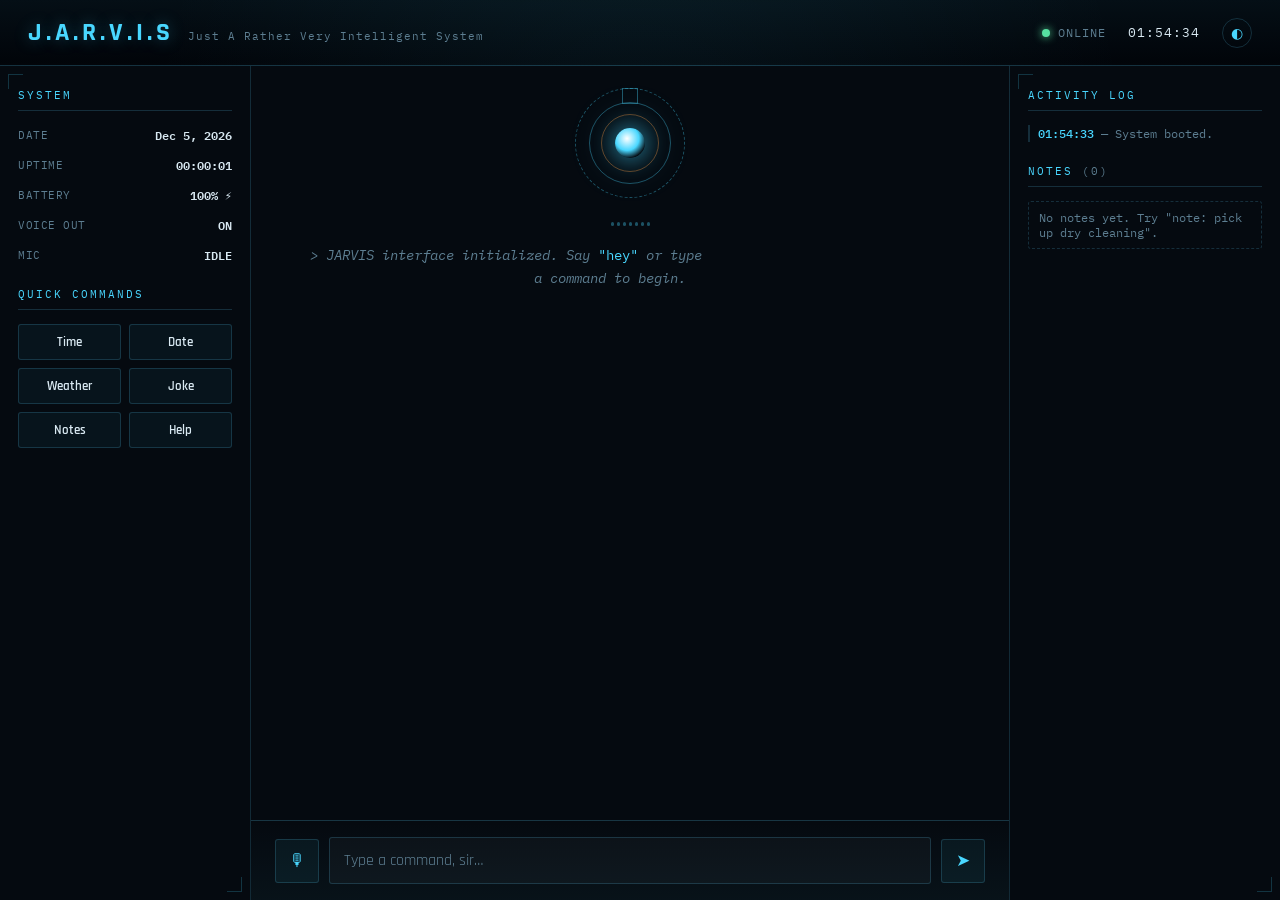
<file: index.html>
<!DOCTYPE html>
<html lang="en">

<head>
    <meta charset="UTF-8">
    <meta name="viewport" content="width=device-width, initial-scale=1.0">
    <title>J.A.R.V.I.S — Interface</title>
    <link rel="preconnect" href="https://fonts.googleapis.com">
    <link
        href="https://fonts.googleapis.com/css2?family=Rajdhani:wght@500;600;700&family=IBM+Plex+Mono:wght@400;500&display=swap"
        rel="stylesheet">
    <link rel="stylesheet" href="styles.css">
</head>

<body>

    <canvas id="grid-canvas"></canvas>

    <div id="jarvis-shell">

        <!-- ============ TOP BAR ============ -->
        <header id="topbar">
            <div class="brand">
                <span class="brand-mark">J.A.R.V.I.S</span>
                <span class="brand-sub">Just A Rather Very Intelligent System</span>
            </div>
            <div class="status-cluster">
                <div class="status-item">
                    <span class="status-dot" id="status-dot"></span>
                    <span id="status-label">STANDBY</span>
                </div>
                <div class="status-item" id="clock-item">
                    <span id="clock">--:--:--</span>
                </div>
                <button id="theme-toggle" title="Switch palette">◐</button>
            </div>
        </header>

        <!-- ============ MAIN GRID ============ -->
        <main id="main-grid">

            <!-- LEFT: system readouts -->
            <aside id="panel-left" class="hud-panel">
                <div class="panel-title">SYSTEM</div>
                <ul class="readout-list">
                    <li><span>DATE</span><b id="readout-date">—</b></li>
                    <li><span>UPTIME</span><b id="readout-uptime">00:00:00</b></li>
                    <li><span>BATTERY</span><b id="readout-battery">—</b></li>
                    <li><span>VOICE OUT</span><b id="readout-voice">ON</b></li>
                    <li><span>MIC</span><b id="readout-mic">IDLE</b></li>
                </ul>

                <div class="panel-title">QUICK COMMANDS</div>
                <div class="quick-grid">
                    <button class="quick-btn" data-cmd="what time is it">Time</button>
                    <button class="quick-btn" data-cmd="what's the date">Date</button>
                    <button class="quick-btn" data-cmd="weather in Rawalpindi">Weather</button>
                    <button class="quick-btn" data-cmd="tell me a joke">Joke</button>
                    <button class="quick-btn" data-cmd="show notes">Notes</button>
                    <button class="quick-btn" data-cmd="help">Help</button>
                </div>
            </aside>

            <!-- CENTER: reactor + conversation -->
            <section id="panel-center">
                <div id="reactor-wrap">
                    <div id="reactor">
                        <div class="ring ring-1"></div>
                        <div class="ring ring-2"></div>
                        <div class="ring ring-3"></div>
                        <div id="reactor-core"></div>
                    </div>
                    <div id="waveform">
                        <span></span><span></span><span></span><span></span><span></span><span></span><span></span>
                    </div>
                </div>

                <div id="jarvis-output">
                    <div id="output-area">
                        <div class="jarvis-response boot-line">JARVIS interface initialized. Say <em>"hey"</em> or type
                            a command to begin.</div>
                    </div>
                </div>

                <div id="jarvis-input">
                    <button id="mic-btn" title="Voice input">🎙</button>
                    <input type="text" id="user-input" placeholder="Type a command, sir…" autocomplete="off" />
                    <button id="send-btn" title="Send">➤</button>
                </div>
            </section>

            <!-- RIGHT: log / notes -->
            <aside id="panel-right" class="hud-panel">
                <div class="panel-title">ACTIVITY LOG</div>
                <ul id="activity-log" class="activity-list"></ul>

                <div class="panel-title">NOTES <span id="notes-count">(0)</span></div>
                <ul id="notes-list" class="notes-list">
                    <li class="notes-empty">No notes yet. Try "note: pick up dry cleaning".</li>
                </ul>
            </aside>

        </main>
    </div>

    <!-- Optional local audio hooks — safe to remove or repopulate with assets/audio/* -->
    <audio id="hello-sound" src="assets/audio/jarvis-147563.mp3" preload="none"></audio>
    <audio id="AtyourService" src="assets/audio/JARVIS-ATyourservice.mp3" preload="none"></audio>
    <audio id="Introduction" src="assets/audio/JARVIS-Introduction.mp3" preload="none"></audio>
    <audio id="Batterylow" src="assets/audio/JARVIS-Batterylow.mp3" preload="none"></audio>
    <audio id="reboot" src="assets/audio/reboot.mp3" preload="none"></audio>

    <script src="script.js"></script>
</body>

</html>
</file>
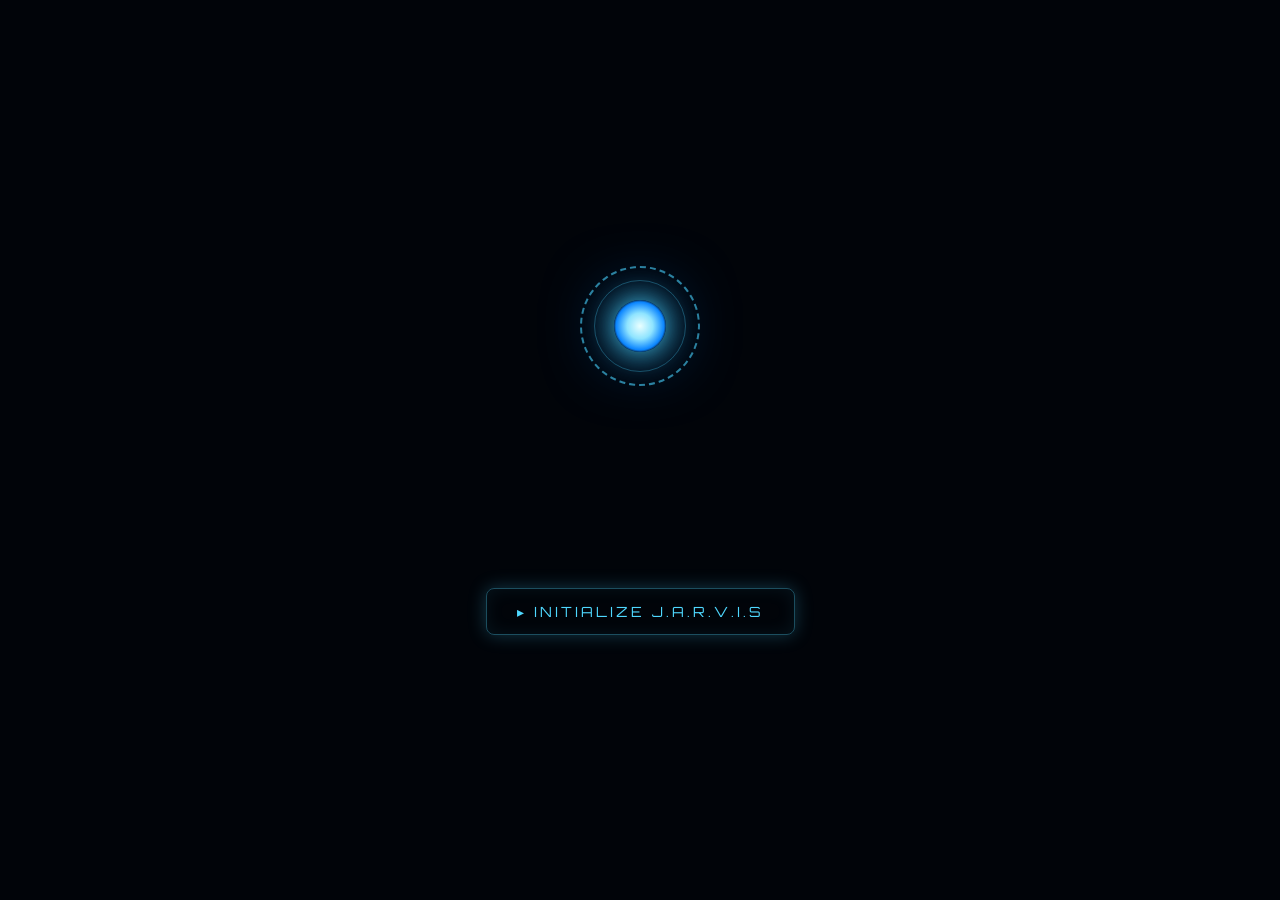
<file: V2/index.html>
<!DOCTYPE html>
<html lang="en">

<head>
    <meta charset="UTF-8" />
    <meta name="viewport" content="width=device-width, initial-scale=1.0" />
    <title>J.A.R.V.I.S — AI Interface</title>
    <link rel="icon"
        href="data:image/svg+xml,<svg xmlns='http://www.w3.org/2000/svg' viewBox='0 0 100 100'><text y='.9em' font-size='90'>🤖</text></svg>" />
    <link rel="preconnect" href="https://fonts.googleapis.com" />
    <link rel="preconnect" href="https://fonts.gstatic.com" crossorigin />
    <link href="https://fonts.googleapis.com/css2?family=Orbitron:wght@500;700;900&family=Share+Tech+Mono&display=swap"
        rel="stylesheet" />
    <link rel="stylesheet" href="styles.css" />
</head>

<body>

    <!-- ===== BOOT SEQUENCE ===== -->
    <div id="boot-screen">
        <div class="boot-reactor">
            <div class="boot-ring br1"></div>
            <div class="boot-ring br2"></div>
            <div class="boot-core"></div>
        </div>
        <pre id="boot-log"></pre>
        <button id="boot-btn">▸ INITIALIZE J.A.R.V.I.S</button>
    </div>

    <!-- ===== BACKGROUND ===== -->
    <video autoplay loop muted playsinline id="background-video">
        <source src="assets/video/Jarvis2.mp4" type="video/mp4" />
    </video>
    <div class="scanlines"></div>
    <div class="vignette"></div>

    <!-- ===== MAIN INTERFACE ===== -->
    <div id="jarvis-container">
        <header id="jarvis-header">
            <div class="header-top">
                <div class="reactor">
                    <div class="reactor-ring rr1"></div>
                    <div class="reactor-ring rr2"></div>
                    <div class="reactor-core"></div>
                </div>
                <div class="header-title">
                    <h1>J.A.R.V.I.S</h1>
                    <p>Just A Rather Very Intelligent System</p>
                </div>
            </div>
            <div class="status-bar">
                <span id="status-dot">● SYSTEM ONLINE</span>
                <span id="clock">--:--:--</span>
                <span id="date-display">--/--/----</span>
                <span id="battery-status">⚡ BATT --%</span>
            </div>
        </header>

        <div id="jarvis-output">
            <div id="output-area"></div>
        </div>

        <div id="suggestion-bar"></div>

        <div id="jarvis-input">
            <button id="mic-btn" title="Voice command">🎙</button>
            <input type="text" id="user-input" placeholder="Type a command, sir..." autocomplete="off" />
            <button id="voice-toggle" title="Toggle Jarvis voice">🔊</button>
            <button id="send-btn">SEND</button>
        </div>
    </div>

    <!-- ===== AUDIO ===== -->
    <audio id="hello-sound" src="assets/audio/jarvis-147563.mp3" preload="auto"></audio>
    <audio id="AtyourService" src="assets/audio/JARVIS-ATyourservice.mp3" preload="auto"></audio>
    <audio id="Introduction" src="assets/audio/JARVIS-Introduction.mp3" preload="auto"></audio>
    <audio id="Batterylow" src="assets/audio/JARVIS-Batterylow.mp3" preload="auto"></audio>
    <audio id="reboot" src="assets/audio/reboot.mp3" preload="auto"></audio>

    <script src="script.js"></script>
</body>

</html>
</file>
<file: styles.css>
/* ==========================================================================
   TOKENS
   ========================================================================== */
:root {
  --bg: #050a10;
  --bg-deep: #02050a;
  --panel: rgba(10, 22, 33, .55);
  --panel-solid: #0a1621;
  --grid-line: rgba(93, 209, 255, .07);
  --hairline: rgba(93, 209, 255, .18);
  --cyan: #49d7ff;
  --cyan-dim: rgba(73, 215, 255, .35);
  --amber: #ff9a44;
  --amber-dim: rgba(255, 154, 68, .35);
  --text: #d9e9f2;
  --muted: #5d7e91;
  --danger: #ff5d6c;
  --good: #57e0a1;
  --font-display: 'Rajdhani', sans-serif;
  --font-mono: 'IBM Plex Mono', monospace;
  --radius-sm: 3px;
}

body.theme-amber {
  --cyan: #ff9a44;
  --cyan-dim: rgba(255, 154, 68, .35);
  --amber: #49d7ff;
  --amber-dim: rgba(73, 215, 255, .35);
}

* {
  margin: 0;
  padding: 0;
  box-sizing: border-box;
}

html,
body {
  height: 100%;
}

body {
  background: var(--bg);
  color: var(--text);
  font-family: var(--font-display);
  overflow: hidden;
  position: relative;
}

/* ==========================================================================
   BACKDROP GRID
   ========================================================================== */
#grid-canvas {
  position: fixed;
  inset: 0;
  width: 100%;
  height: 100%;
  z-index: 0;
  background:
    radial-gradient(ellipse at 50% 20%, rgba(73, 215, 255, .07), transparent 55%),
    var(--bg-deep);
}

/* ==========================================================================
   SHELL
   ========================================================================== */
#jarvis-shell {
  position: relative;
  z-index: 1;
  height: 100vh;
  display: flex;
  flex-direction: column;
}

/* ---------- topbar ---------- */
#topbar {
  display: flex;
  align-items: center;
  justify-content: space-between;
  padding: 16px 28px;
  border-bottom: 1px solid var(--hairline);
  background: linear-gradient(180deg, rgba(73, 215, 255, .05), transparent);
}

.brand {
  display: flex;
  align-items: baseline;
  gap: 14px;
}

.brand-mark {
  font-size: 26px;
  font-weight: 700;
  letter-spacing: 4px;
  color: var(--cyan);
  text-shadow: 0 0 16px var(--cyan-dim);
}

.brand-sub {
  font-family: var(--font-mono);
  font-size: 11px;
  letter-spacing: 1px;
  color: var(--muted);
}

.status-cluster {
  display: flex;
  align-items: center;
  gap: 22px;
}

.status-item {
  display: flex;
  align-items: center;
  gap: 8px;
  font-family: var(--font-mono);
  font-size: 12px;
  letter-spacing: 1px;
  color: var(--muted);
}

.status-dot {
  width: 8px;
  height: 8px;
  border-radius: 50%;
  background: var(--muted);
  box-shadow: 0 0 6px var(--muted);
}

.status-dot.on {
  background: var(--good);
  box-shadow: 0 0 8px var(--good);
}

.status-dot.busy {
  background: var(--amber);
  box-shadow: 0 0 8px var(--amber);
  animation: pulse-dot 1s infinite;
}

.status-dot.listening {
  background: var(--cyan);
  box-shadow: 0 0 10px var(--cyan);
  animation: pulse-dot .8s infinite;
}

@keyframes pulse-dot {

  0%,
  100% {
    opacity: 1;
  }

  50% {
    opacity: .35;
  }
}

#clock {
  color: var(--text);
  font-size: 13px;
}

#theme-toggle {
  background: transparent;
  border: 1px solid var(--hairline);
  color: var(--cyan);
  width: 30px;
  height: 30px;
  border-radius: 50%;
  cursor: pointer;
  font-size: 14px;
  transition: all .2s ease;
}

#theme-toggle:hover {
  box-shadow: 0 0 10px var(--cyan-dim);
  border-color: var(--cyan);
}

/* ==========================================================================
   MAIN GRID
   ========================================================================== */
#main-grid {
  flex: 1;
  display: grid;
  grid-template-columns: 250px 1fr 270px;
  gap: 1px;
  overflow: hidden;
  background: var(--hairline);
}

.hud-panel,
#panel-center {
  background: var(--bg);
  position: relative;
  overflow: hidden;
}

.hud-panel {
  padding: 22px 18px;
  display: flex;
  flex-direction: column;
  overflow-y: auto;
}

/* corner bracket chrome */
.hud-panel::before,
.hud-panel::after,
#reactor-wrap::before,
#reactor-wrap::after {
  content: '';
  position: absolute;
  width: 14px;
  height: 14px;
  border: 1px solid var(--cyan-dim);
  opacity: .6;
}

.hud-panel::before {
  top: 8px;
  left: 8px;
  border-right: none;
  border-bottom: none;
}

.hud-panel::after {
  bottom: 8px;
  right: 8px;
  border-left: none;
  border-top: none;
}

.panel-title {
  font-family: var(--font-mono);
  font-size: 11px;
  letter-spacing: 2px;
  color: var(--cyan);
  text-transform: uppercase;
  border-bottom: 1px solid var(--hairline);
  padding-bottom: 8px;
  margin-bottom: 14px;
  margin-top: 22px;
}

.panel-title:first-child {
  margin-top: 0;
}

/* ---------- left panel: readouts ---------- */
.readout-list {
  list-style: none;
  display: flex;
  flex-direction: column;
  gap: 10px;
}

.readout-list li {
  display: flex;
  justify-content: space-between;
  align-items: center;
  font-size: 13px;
}

.readout-list span {
  color: var(--muted);
  font-family: var(--font-mono);
  font-size: 11px;
  letter-spacing: .5px;
}

.readout-list b {
  font-weight: 600;
  color: var(--text);
  font-family: var(--font-mono);
  font-size: 12px;
}

.quick-grid {
  display: grid;
  grid-template-columns: 1fr 1fr;
  gap: 8px;
}

.quick-btn {
  background: rgba(73, 215, 255, .05);
  border: 1px solid var(--hairline);
  color: var(--text);
  font-family: var(--font-display);
  font-size: 13px;
  font-weight: 600;
  padding: 9px 6px;
  border-radius: var(--radius-sm);
  cursor: pointer;
  transition: all .15s ease;
}

.quick-btn:hover {
  border-color: var(--cyan);
  color: var(--cyan);
  box-shadow: 0 0 12px var(--cyan-dim) inset;
}

/* ---------- right panel ---------- */
.activity-list,
.notes-list {
  list-style: none;
  display: flex;
  flex-direction: column;
  gap: 8px;
  font-family: var(--font-mono);
  font-size: 11.5px;
}

.activity-list li {
  color: var(--muted);
  line-height: 1.5;
  border-left: 2px solid var(--hairline);
  padding-left: 8px;
}

.activity-list li b {
  color: var(--cyan);
  font-weight: 500;
}

.notes-list li {
  color: var(--text);
  background: rgba(73, 215, 255, .04);
  border: 1px solid var(--hairline);
  border-radius: var(--radius-sm);
  padding: 8px 10px;
  position: relative;
}

.notes-list .notes-empty {
  color: var(--muted);
  background: none;
  border-style: dashed;
}

.note-del {
  position: absolute;
  top: 6px;
  right: 8px;
  color: var(--muted);
  cursor: pointer;
  font-size: 12px;
}

.note-del:hover {
  color: var(--danger);
}

#notes-count {
  color: var(--muted);
  font-weight: 400;
}

/* ==========================================================================
   CENTER PANEL
   ========================================================================== */
#panel-center {
  display: flex;
  flex-direction: column;
}

#reactor-wrap {
  display: flex;
  flex-direction: column;
  align-items: center;
  padding: 22px 0 10px;
  position: relative;
}

#reactor {
  width: 110px;
  height: 110px;
  position: relative;
  display: flex;
  align-items: center;
  justify-content: center;
}

.ring {
  position: absolute;
  border-radius: 50%;
  border: 1px solid var(--cyan-dim);
}

.ring-1 {
  width: 110px;
  height: 110px;
  animation: spin 14s linear infinite;
  border-style: dashed;
}

.ring-2 {
  width: 82px;
  height: 82px;
  animation: spin 9s linear infinite reverse;
}

.ring-3 {
  width: 58px;
  height: 58px;
  animation: spin 6s linear infinite;
  border-color: var(--amber-dim);
}

@keyframes spin {
  to {
    transform: rotate(360deg);
  }
}

#reactor-core {
  width: 30px;
  height: 30px;
  border-radius: 50%;
  background: radial-gradient(circle at 40% 35%, #fff, var(--cyan) 45%, transparent 75%);
  box-shadow: 0 0 18px 4px var(--cyan-dim), 0 0 40px 10px rgba(73, 215, 255, .15);
  animation: breathe 2.6s ease-in-out infinite;
}

@keyframes breathe {

  0%,
  100% {
    transform: scale(1);
  }

  50% {
    transform: scale(1.15);
  }
}

#reactor.listening #reactor-core {
  background: radial-gradient(circle at 40% 35%, #fff, var(--good) 45%, transparent 75%);
  animation-duration: .6s;
}

#reactor.speaking #reactor-core {
  animation-duration: .35s;
}

#waveform {
  display: flex;
  align-items: flex-end;
  gap: 3px;
  height: 18px;
  margin-top: 10px;
  opacity: .35;
}

#waveform span {
  width: 3px;
  background: var(--cyan);
  border-radius: 2px;
  height: 4px;
  transition: height .12s ease;
}

#waveform.active {
  opacity: 1;
}

/* ---------- conversation ---------- */
#jarvis-output {
  flex: 1;
  overflow-y: auto;
  padding: 8px 34px 20px;
}

#output-area {
  display: flex;
  flex-direction: column;
  gap: 14px;
  max-width: 640px;
  margin: 0 auto;
}

.user-command {
  align-self: flex-end;
  background: rgba(73, 215, 255, .08);
  border: 1px solid var(--hairline);
  padding: 10px 14px;
  border-radius: 10px 10px 2px 10px;
  font-size: 14.5px;
  max-width: 80%;
}

.user-command strong {
  color: var(--cyan);
  font-family: var(--font-mono);
  font-size: 10.5px;
  letter-spacing: 1px;
  display: block;
  margin-bottom: 3px;
  text-transform: uppercase;
}

.jarvis-response {
  align-self: flex-start;
  font-family: var(--font-mono);
  font-size: 14px;
  line-height: 1.65;
  color: var(--good);
  text-shadow: 0 0 10px rgba(87, 224, 161, .25);
  max-width: 85%;
  white-space: pre-wrap;
}

.boot-line {
  color: var(--muted);
  text-shadow: none;
  font-style: italic;
}

.jarvis-response em {
  color: var(--cyan);
  font-style: normal;
}

.jarvis-response::before {
  content: '> ';
  color: var(--muted);
}

/* ---------- input bar ---------- */
#jarvis-input {
  display: flex;
  align-items: center;
  gap: 10px;
  padding: 16px 24px;
  border-top: 1px solid var(--hairline);
  background: linear-gradient(0deg, rgba(73, 215, 255, .04), transparent);
}

#user-input {
  flex: 1;
  background: rgba(255, 255, 255, .03);
  border: 1px solid var(--hairline);
  border-radius: var(--radius-sm);
  color: var(--text);
  font-family: var(--font-display);
  font-size: 16px;
  padding: 12px 14px;
  outline: none;
  transition: border-color .2s ease, box-shadow .2s ease;
}

#user-input::placeholder {
  color: var(--muted);
}

#user-input:focus {
  border-color: var(--cyan);
  box-shadow: 0 0 14px var(--cyan-dim);
}

#mic-btn,
#send-btn {
  background: rgba(73, 215, 255, .06);
  border: 1px solid var(--hairline);
  color: var(--cyan);
  width: 44px;
  height: 44px;
  border-radius: var(--radius-sm);
  font-size: 17px;
  cursor: pointer;
  transition: all .2s ease;
  flex-shrink: 0;
}

#mic-btn:hover,
#send-btn:hover {
  border-color: var(--cyan);
  box-shadow: 0 0 12px var(--cyan-dim);
}

#mic-btn.recording {
  color: #fff;
  background: var(--danger);
  border-color: var(--danger);
  box-shadow: 0 0 16px rgba(255, 93, 108, .6);
  animation: pulse-dot .7s infinite;
}

/* ==========================================================================
   SCROLLBARS
   ========================================================================== */
::-webkit-scrollbar {
  width: 6px;
}

::-webkit-scrollbar-track {
  background: transparent;
}

::-webkit-scrollbar-thumb {
  background: var(--hairline);
  border-radius: 4px;
}

/* ==========================================================================
   RESPONSIVE
   ========================================================================== */
@media (max-width: 980px) {
  #main-grid {
    grid-template-columns: 1fr;
    grid-template-rows: auto 1fr auto;
    overflow-y: auto;
  }

  #panel-left {
    order: 2;
    flex-direction: row;
    flex-wrap: wrap;
    gap: 20px;
  }

  #panel-left .readout-list {
    flex: 1 1 160px;
  }

  #panel-left .quick-grid {
    flex: 1 1 220px;
  }

  #panel-center {
    order: 1;
  }

  #panel-right {
    order: 3;
  }

  .brand-sub {
    display: none;
  }
}

@media (prefers-reduced-motion: reduce) {

  .ring,
  #reactor-core,
  .status-dot.busy,
  .status-dot.listening,
  #mic-btn.recording {
    animation: none !important;
  }
}
</file>
<file: V2/styles.css>
/* ================= Reset ================= */
* {
  margin: 0;
  padding: 0;
  box-sizing: border-box;
}

:root {
  --cyan: #4fd8ff;
  --blue: #0a84ff;
  --green: #3dff9e;
  --bg: rgba(8, 16, 28, 0.72);
  --border: rgba(79, 216, 255, 0.35);
}

html,
body {
  height: 100%;
}

body {
  font-family: 'Share Tech Mono', 'Courier New', monospace;
  color: #d9f4ff;
  background: #02060c;
  display: flex;
  justify-content: center;
  align-items: center;
  height: 100vh;
  overflow: hidden;
  position: relative;
}

/* ================= Background ================= */
#background-video {
  position: fixed;
  inset: 0;
  width: 100%;
  height: 100%;
  object-fit: cover;
  z-index: 0;
  filter: saturate(1.1) brightness(0.85);
}

.vignette {
  position: fixed;
  inset: 0;
  z-index: 1;
  pointer-events: none;
  background: radial-gradient(ellipse at center, transparent 40%, rgba(0, 0, 0, 0.75) 100%);
}

.scanlines {
  position: fixed;
  inset: 0;
  z-index: 2;
  pointer-events: none;
  opacity: 0.5;
  background: repeating-linear-gradient(0deg, rgba(255, 255, 255, 0.025) 0 1px, transparent 1px 3px);
}

/* ================= Boot screen ================= */
#boot-screen {
  position: fixed;
  inset: 0;
  z-index: 50;
  background: #010409;
  display: flex;
  flex-direction: column;
  align-items: center;
  justify-content: center;
  gap: 26px;
  transition: opacity 0.8s ease;
}

#boot-screen.boot-done {
  opacity: 0;
  pointer-events: none;
}

.boot-reactor {
  position: relative;
  width: 120px;
  height: 120px;
}

.boot-core {
  position: absolute;
  inset: 34px;
  border-radius: 50%;
  background: radial-gradient(circle, #eaffff 0%, #8fe4ff 35%, #0a84ff 65%, transparent 75%);
  box-shadow: 0 0 30px var(--cyan), 0 0 70px rgba(10, 132, 255, 0.7);
  animation: corePulse 1.6s ease-in-out infinite;
}

.boot-ring {
  position: absolute;
  border-radius: 50%;
}

.br1 {
  inset: 0;
  border: 2px dashed rgba(79, 216, 255, 0.6);
  animation: spin 5s linear infinite;
}

.br2 {
  inset: 14px;
  border: 1px solid rgba(79, 216, 255, 0.3);
  animation: spin 3.5s linear infinite reverse;
}

#boot-log {
  color: var(--green);
  font-size: 13px;
  line-height: 1.7;
  min-height: 150px;
  width: 360px;
  text-shadow: 0 0 8px rgba(61, 255, 158, 0.5);
}

#boot-btn {
  background: transparent;
  color: var(--cyan);
  font-family: 'Orbitron', sans-serif;
  font-size: 14px;
  letter-spacing: 3px;
  border: 1px solid var(--border);
  border-radius: 8px;
  padding: 14px 30px;
  cursor: pointer;
  box-shadow: 0 0 18px rgba(79, 216, 255, 0.25), inset 0 0 18px rgba(79, 216, 255, 0.08);
  transition: 0.3s;
}

#boot-btn:hover {
  background: rgba(79, 216, 255, 0.12);
  box-shadow: 0 0 30px rgba(79, 216, 255, 0.5);
}

/* ================= Main container ================= */
#jarvis-container {
  position: relative;
  z-index: 3;
  width: min(780px, 94vw);
  height: min(88vh, 820px);
  display: flex;
  flex-direction: column;
  background: var(--bg);
  backdrop-filter: blur(14px);
  border: 1px solid var(--border);
  border-radius: 18px;
  box-shadow: 0 0 40px rgba(10, 132, 255, 0.25), inset 0 0 60px rgba(10, 132, 255, 0.06);
  animation: float 7s ease-in-out infinite;
  overflow: hidden;
}

/* ================= Header ================= */
#jarvis-header {
  padding: 18px 22px;
  background: linear-gradient(135deg, rgba(10, 40, 80, 0.9), rgba(5, 15, 35, 0.9));
  border-bottom: 1px solid var(--border);
}

.header-top {
  display: flex;
  align-items: center;
  justify-content: center;
  gap: 18px;
}

.header-title {
  text-align: center;
}

#jarvis-header h1 {
  font-family: 'Orbitron', sans-serif;
  font-size: 30px;
  letter-spacing: 8px;
  color: #fff;
  text-shadow: 0 0 18px var(--cyan);
}

#jarvis-header p {
  font-size: 11px;
  letter-spacing: 3px;
  color: #7fc9e8;
  text-transform: uppercase;
}

.status-bar {
  display: flex;
  gap: 20px;
  justify-content: center;
  flex-wrap: wrap;
  margin-top: 12px;
  font-size: 12px;
  color: #9fdcff;
}

#status-dot {
  color: var(--green);
  text-shadow: 0 0 8px var(--green);
  animation: blinkDot 2.4s infinite;
}

/* ================= Arc reactor ================= */
.reactor {
  position: relative;
  width: 56px;
  height: 56px;
  flex-shrink: 0;
}

.reactor-core {
  position: absolute;
  inset: 16px;
  border-radius: 50%;
  background: radial-gradient(circle, #eaffff 0%, #8fe4ff 35%, #0a84ff 65%, transparent 75%);
  box-shadow: 0 0 16px var(--cyan), 0 0 34px rgba(10, 132, 255, 0.6);
  animation: corePulse 2s ease-in-out infinite;
}

.reactor-ring {
  position: absolute;
  border-radius: 50%;
}

.rr1 {
  inset: 0;
  border: 2px dashed rgba(79, 216, 255, 0.7);
  animation: spin 6s linear infinite;
}

.rr2 {
  inset: 7px;
  border: 1px solid rgba(79, 216, 255, 0.35);
  animation: spin 4s linear infinite reverse;
}

/* ================= Output ================= */
#jarvis-output {
  flex: 1;
  overflow-y: auto;
  padding: 18px 20px;
  background: rgba(4, 10, 20, 0.35);
  scrollbar-width: thin;
  scrollbar-color: var(--cyan) transparent;
}

#jarvis-output::-webkit-scrollbar {
  width: 6px;
}

#jarvis-output::-webkit-scrollbar-thumb {
  background: rgba(79, 216, 255, 0.4);
  border-radius: 3px;
}

#output-area {
  display: flex;
  flex-direction: column;
  gap: 10px;
}

.user-command {
  color: #7fd0ff;
  white-space: pre-wrap;
}

.jarvis-response {
  color: var(--green);
  white-space: pre-wrap;
  text-shadow: 0 0 10px rgba(61, 255, 158, 0.35);
  animation: msgIn 0.35s ease;
}

.system-note {
  color: #6b7f8f;
  font-size: 12px;
  text-align: center;
  letter-spacing: 2px;
}

.typing-indicator {
  display: flex;
  gap: 6px;
  padding: 4px 0;
}

.typing-indicator span {
  width: 7px;
  height: 7px;
  border-radius: 50%;
  background: var(--cyan);
  animation: blink 1s infinite;
}

.typing-indicator span:nth-child(2) {
  animation-delay: 0.2s;
}

.typing-indicator span:nth-child(3) {
  animation-delay: 0.4s;
}

/* ================= Suggestions ================= */
#suggestion-bar {
  display: flex;
  gap: 8px;
  padding: 10px 16px;
  overflow-x: auto;
  border-top: 1px solid rgba(79, 216, 255, 0.15);
  scrollbar-width: none;
}

#suggestion-bar::-webkit-scrollbar {
  display: none;
}

.chip {
  white-space: nowrap;
  cursor: pointer;
  background: rgba(10, 132, 255, 0.12);
  border: 1px solid rgba(79, 216, 255, 0.3);
  color: #bfeaff;
  font-family: inherit;
  font-size: 12px;
  padding: 6px 12px;
  border-radius: 999px;
  transition: 0.25s;
}

.chip:hover {
  background: rgba(10, 132, 255, 0.3);
  box-shadow: 0 0 12px rgba(79, 216, 255, 0.4);
}

/* ================= Input ================= */
#jarvis-input {
  display: flex;
  gap: 10px;
  padding: 14px 16px;
  background: rgba(6, 14, 26, 0.85);
  border-top: 1px solid var(--border);
}

#user-input {
  flex: 1;
  padding: 12px 14px;
  font-family: inherit;
  font-size: 15px;
  color: #eaffff;
  background: rgba(10, 25, 45, 0.8);
  border: 1px solid rgba(79, 216, 255, 0.35);
  border-radius: 10px;
  outline: none;
  transition: 0.3s;
}

#user-input:focus {
  border-color: var(--cyan);
  box-shadow: 0 0 14px rgba(79, 216, 255, 0.35);
}

#user-input::placeholder {
  color: #5f7d92;
}

#mic-btn,
#voice-toggle {
  width: 48px;
  border-radius: 10px;
  cursor: pointer;
  background: rgba(10, 132, 255, 0.15);
  border: 1px solid rgba(79, 216, 255, 0.35);
  color: #bfeaff;
  font-size: 17px;
  transition: 0.3s;
}

#mic-btn:hover,
#voice-toggle:hover {
  background: rgba(10, 132, 255, 0.35);
}

#mic-btn.listening {
  border-color: #ff5470;
  color: #ff5470;
  animation: micPulse 1s infinite;
}

#send-btn {
  padding: 0 22px;
  cursor: pointer;
  background: linear-gradient(135deg, #0a84ff, #0055b3);
  border: none;
  border-radius: 10px;
  color: #fff;
  font-family: 'Orbitron', sans-serif;
  font-size: 13px;
  letter-spacing: 2px;
  box-shadow: 0 0 16px rgba(10, 132, 255, 0.4);
  transition: 0.25s;
}

#send-btn:hover {
  box-shadow: 0 0 26px rgba(10, 132, 255, 0.7);
  transform: scale(1.04);
}

#send-btn:active {
  transform: scale(1);
}

/* ================= Shutdown effect ================= */
body.shutdown #jarvis-container,
body.shutdown #background-video {
  opacity: 0;
  transition: opacity 1.6s ease;
}

/* ================= Keyframes ================= */
@keyframes spin {
  to {
    transform: rotate(360deg);
  }
}

@keyframes corePulse {

  0%,
  100% {
    transform: scale(1);
    opacity: 1;
  }

  50% {
    transform: scale(1.12);
    opacity: 0.85;
  }
}

@keyframes float {

  0%,
  100% {
    transform: translateY(0);
  }

  50% {
    transform: translateY(-8px);
  }
}

@keyframes blink {

  0%,
  80%,
  100% {
    opacity: 0.2;
  }

  40% {
    opacity: 1;
  }
}

@keyframes blinkDot {

  0%,
  100% {
    opacity: 1;
  }

  50% {
    opacity: 0.4;
  }
}

@keyframes msgIn {
  from {
    opacity: 0;
    transform: translateY(6px);
  }

  to {
    opacity: 1;
    transform: none;
  }
}

@keyframes micPulse {

  0%,
  100% {
    box-shadow: 0 0 0 0 rgba(255, 84, 112, 0.6);
  }

  50% {
    box-shadow: 0 0 0 12px rgba(255, 84, 112, 0);
  }
}

/* ================= Responsive ================= */
@media (max-width: 600px) {
  #jarvis-header h1 {
    font-size: 22px;
    letter-spacing: 4px;
  }

  .header-top .reactor {
    display: none;
  }

  .status-bar {
    font-size: 10px;
    gap: 10px;
  }

  #send-btn {
    padding: 0 14px;
  }
}
</file>
